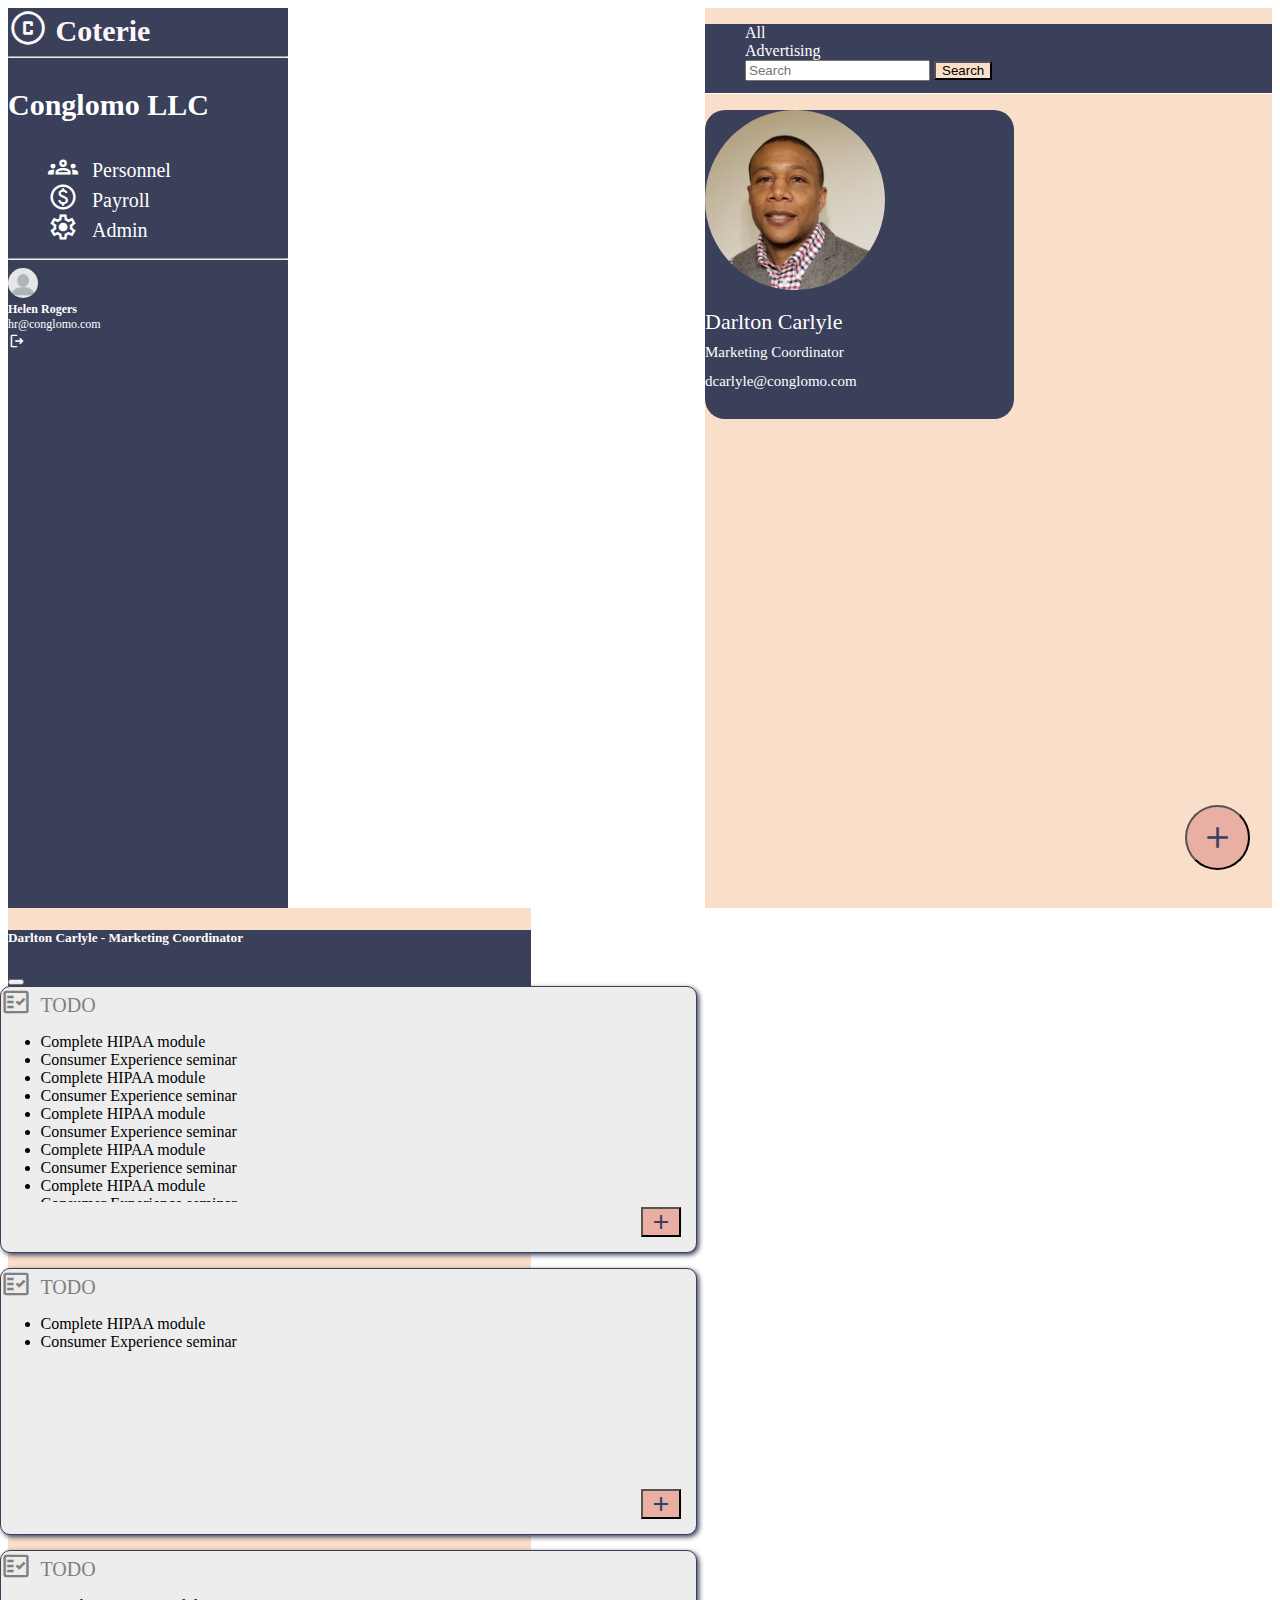
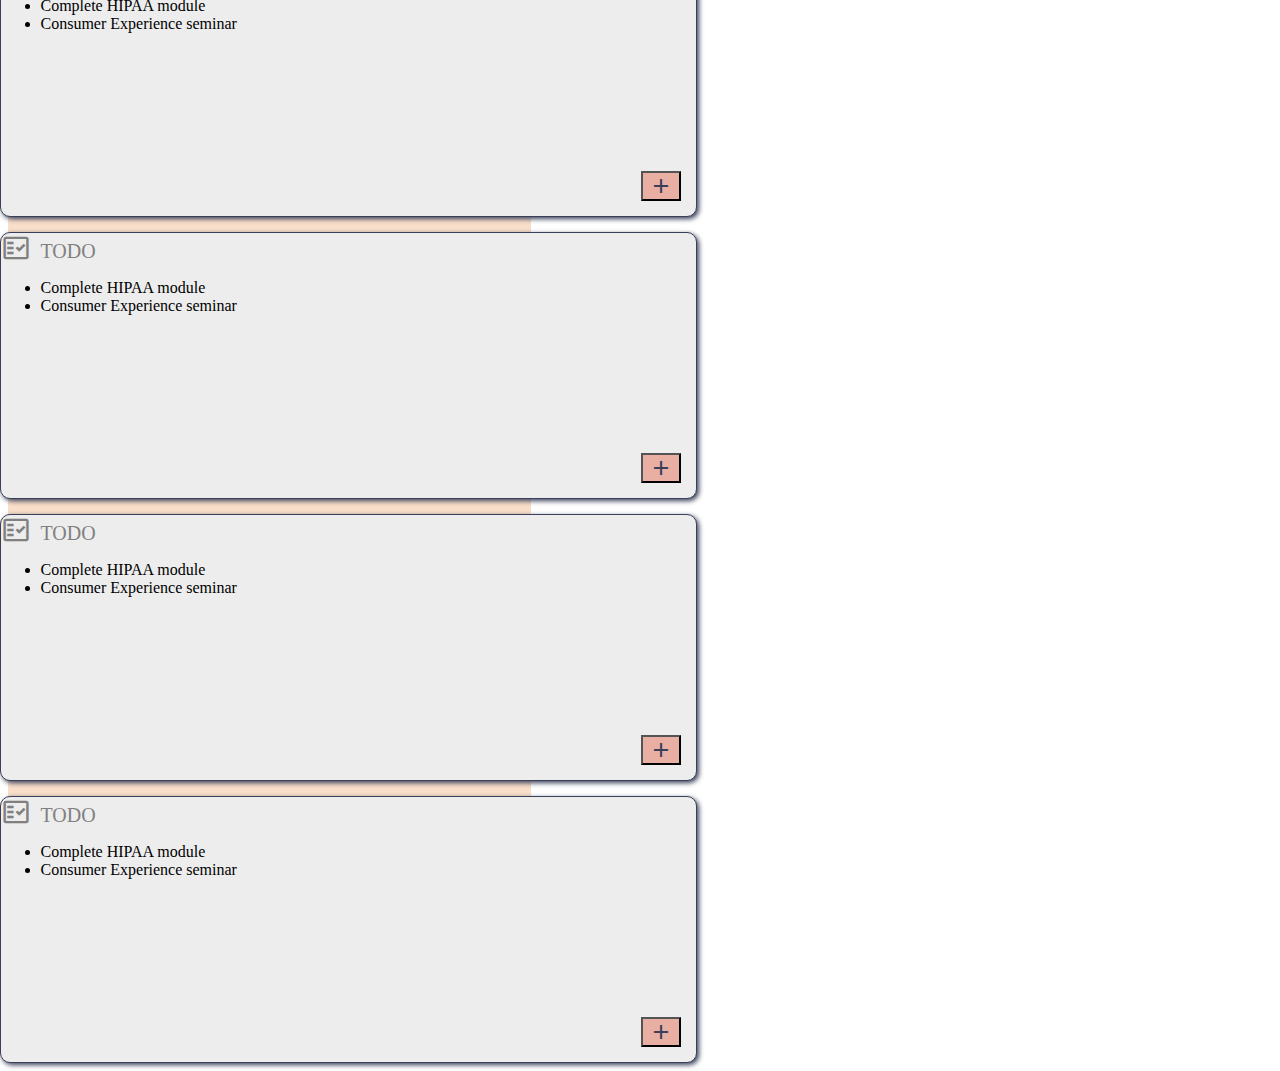
<file: index.html>
<!DOCTYPE html>
<html lang="en">
<head>
    <meta charset="UTF-8">
    <meta name="viewport" content="width=device-width, initial-scale=1.0">
    <link href="https://cdn.jsdelivr.net/npm/bootstrap@5.3.2/dist/css/bootstrap.min.css" rel="stylesheet" integrity="sha384-T3c6CoIi6uLrA9TneNEoa7RxnatzjcDSCmG1MXxSR1GAsXEV/Dwwykc2MPK8M2HN" crossorigin="anonymous">
    <link href="https://fonts.googleapis.com/css2?family=Material+Symbols+Outlined" rel="stylesheet"/>
    <script src="https://cdn.jsdelivr.net/npm/bootstrap@5.3.2/dist/js/bootstrap.bundle.min.js" integrity="sha384-C6RzsynM9kWDrMNeT87bh95OGNyZPhcTNXj1NW7RuBCsyN/o0jlpcV8Qyq46cDfL" crossorigin="anonymous"></script>
    <link rel="stylesheet" href="styles.css">
    <script src="main.js" defer></script>
    <title>Document</title>
</head>
<body>
  <section class="layout">
    <div class="sidebar sticky-top">
      <!-- sidebar -->
      <nav class="nav flex-column sidebar-div">
        <div class="logo-text mt-4 mb-2 text-center"><span class="material-symbols-outlined logo-icon">
          copyright
          </span>&nbsp;Coterie</div>
        <hr class="ms-3 me-3">
        <p class="company-name mt-2 mb-4 text-center">Conglomo LLC</p>
        <ul class="mb-auto">
          <li class="ms-4">
            <a href="#" class="btn-sidebar">
              <span class="material-symbols-outlined btn-icon">groups</span>
              <span class="btn-text">&nbsp;&nbsp;Personnel</span>
            </a>
          </li>
          <li class="ms-4 mt-3">
            <a href="#" class="btn-sidebar">
              <span class="material-symbols-outlined btn-icon">paid</span>
              <span class="btn-text">&nbsp;&nbsp;Payroll</span>
            </a>
          </li>
          <li class="ms-4 mt-3">
            <a href="#" class="btn-sidebar">
              <span class="material-symbols-outlined btn-icon">settings</span>
              <span class="btn-text">&nbsp;&nbsp;Admin</span>
            </a>
          </li>
        </ul>
        <div class="container p-2 user-info-box">
          <hr class="ms-2 me-2">
          <div class="row">
            <div class="col-2">
              <img src="./blank-profile-picture_640.png" style="max-height: 30px; border-radius: 50%;">
            </div>
            <div class="col-6">
              <div class="name">Helen Rogers</div>
              <div class="email">hr@conglomo.com</div>
            </div>
            <div class="col-3 ms-2 mt-2">
              <a class="click">
                <span class="bi material-symbols-outlined ms-sm-2 ms-xl-4 logout">
                  logout
                </span>
              </a>
            </div>
          </div>
        </div>
      </nav>
      <!-- end sidebar -->
    </div>
    <div class="body">
      <!-- admin navbar -->
      <!-- <nav class="navbar sticky-top navbar-expand-lg">
      </nav> -->
      <ul class="nav nav-tabs sticky-top pt-2 top-nav">
        <li class="nav-item">
          <a href="#" class="nav-link">All</a>
        </li>
        <li class="nav-item me-2">
          <a href="#" class="nav-link active">Advertising</a>
        </li>
        <form class="d-flex flex-fill" role="search" style="height: 33px;">
          <input class="form-control me-2" type="search" placeholder="Search" aria-label="Search">
          <button class="btn btn-search me-2" type="button">Search</button>
        </form>
      </ul>
      <!-- end admin navbar -->
      <div class="employee-parent ms-3 mt-3 me-3 mb-3">
        <div class="employee-box text-center">
          <a data-bs-toggle="offcanvas" href="#offcanvasExample" aria-controls="offcanvasExample">
            <div class="mt-4">
              <img class="employee-img" src="./Delton-Sewell-Image-1.jpg">
              <p class="employee-name mt-2">Darlton Carlyle</p>
              <p class="employee-title">Marketing Coordinator</p>
            </div>
          </a>
          <a href="#" class="employee-email">dcarlyle@conglomo.com</a>
        </div>
      </div> 
    </div>
    <button class="btn btn-employee-list" onclick="addEmployee()"><span class="material-symbols-outlined employee-list-button-icon">add</span></button>
    <!-- offcanvas -->
    <div class="offcanvas offcanvas-end details" tabindex="-1" id="offcanvasExample" aria-labelledby="offcanvasExampleLabel">
      <div class="offcanvas-header" data-bs-theme="dark">
        <h5 class="offcanvas-title" id="offcanvasExampleLabel">Darlton Carlyle - Marketing Coordinator</h5>
        <button type="button" class="btn-close text-reset" data-bs-dismiss="offcanvas" aria-label="Close"></button>
      </div>
      <div class="offcanvas-body">
        <div class="offcanvas-parent">
          <!-- offcanvas box -->
          <div class="offcanvas-box">
            <div class="ms-3 mt-3 offcanvas-box-header">
              <span class="material-symbols-outlined box-header-icon">fact_check</span>
              &nbsp;TODO
            </div>
            <div class="mt-3 offcanvas-box-body">
              <ul class="todo-list">
                <li class="todo-text">Complete HIPAA module</li>
                <li class="todo-text">Consumer Experience seminar</li>
                <li class="todo-text">Complete HIPAA module</li>
                <li class="todo-text">Consumer Experience seminar</li>
                <li class="todo-text">Complete HIPAA module</li>
                <li class="todo-text">Consumer Experience seminar</li>
                <li class="todo-text">Complete HIPAA module</li>
                <li class="todo-text">Consumer Experience seminar</li>
                <li class="todo-text">Complete HIPAA module</li>
                <li class="todo-text">Consumer Experience seminar</li>
                <li class="todo-text">Complete HIPAA module</li>
                <li class="todo-text">Consumer Experience seminar</li>
              </ul>
            </div>
            <div class="offcanvas-box-button">
              <button class="btn btn-offcanvas-box"><span class="material-symbols-outlined box-button-icon">add</span></button>
            </div>
          </div>
          <!-- end offcanvas box -->
          <!-- offcanvas box -->
          <div class="offcanvas-box">
            <div class="ms-3 mt-3 offcanvas-box-header">
              <span class="material-symbols-outlined box-header-icon">fact_check</span>
              &nbsp;TODO
            </div>
            <div class="mt-3 offcanvas-box-body">
              <ul class="todo-list">
                <li class="todo-text">Complete HIPAA module</li>
                <li class="todo-text">Consumer Experience seminar</li>
              </ul>
            </div>
            <div class="offcanvas-box-button">
              <button class="btn btn-offcanvas-box"><span class="material-symbols-outlined box-button-icon">add</span></button>
            </div>
          </div>
          <!-- end offcanvas box -->
          <!-- offcanvas box -->
          <div class="offcanvas-box">
            <div class="ms-3 mt-3 offcanvas-box-header">
              <span class="material-symbols-outlined box-header-icon">fact_check</span>
              &nbsp;TODO
            </div>
            <div class="mt-3 offcanvas-box-body">
              <ul class="todo-list">
                <li class="todo-text">Complete HIPAA module</li>
                <li class="todo-text">Consumer Experience seminar</li>
              </ul>
            </div>
            <div class="offcanvas-box-button">
              <button class="btn btn-offcanvas-box"><span class="material-symbols-outlined box-button-icon">add</span></button>
            </div>
          </div>
          <!-- end offcanvas box -->
          <!-- offcanvas box -->
          <div class="offcanvas-box">
            <div class="ms-3 mt-3 offcanvas-box-header">
              <span class="material-symbols-outlined box-header-icon">fact_check</span>
              &nbsp;TODO
            </div>
            <div class="mt-3 offcanvas-box-body">
              <ul class="todo-list">
                <li class="todo-text">Complete HIPAA module</li>
                <li class="todo-text">Consumer Experience seminar</li>
              </ul>
            </div>
            <div class="offcanvas-box-button">
              <button class="btn btn-offcanvas-box"><span class="material-symbols-outlined box-button-icon">add</span></button>
            </div>
          </div>
          <!-- end offcanvas box -->
          <!-- offcanvas box -->
          <div class="offcanvas-box">
            <div class="ms-3 mt-3 offcanvas-box-header">
              <span class="material-symbols-outlined box-header-icon">fact_check</span>
              &nbsp;TODO
            </div>
            <div class="mt-3 offcanvas-box-body">
              <ul class="todo-list">
                <li class="todo-text">Complete HIPAA module</li>
                <li class="todo-text">Consumer Experience seminar</li>
              </ul>
            </div>
            <div class="offcanvas-box-button">
              <button class="btn btn-offcanvas-box"><span class="material-symbols-outlined box-button-icon">add</span></button>
            </div>
          </div>
          <!-- end offcanvas box -->
          <!-- offcanvas box -->
          <div class="offcanvas-box">
            <div class="ms-3 mt-3 offcanvas-box-header">
              <span class="material-symbols-outlined box-header-icon">fact_check</span>
              &nbsp;TODO
            </div>
            <div class="mt-3 offcanvas-box-body">
              <ul class="todo-list">
                <li class="todo-text">Complete HIPAA module</li>
                <li class="todo-text">Consumer Experience seminar</li>
              </ul>
            </div>
            <div class="offcanvas-box-button">
              <button class="btn btn-offcanvas-box"><span class="material-symbols-outlined box-button-icon">add</span></button>
            </div>
          </div>
          <!-- end offcanvas box -->
        </div>
      </div>
    </div>
    <!-- end offcanvas -->
  </section>
</body>
</html>
</file>
<file: styles.css>
.layout {
    display: grid;
    grid:
        "sidebar body" 1fr
        / auto 1fr;

}

.sidebar {
    grid-area: sidebar;
    height: 100vh;
}

.body {
    grid-area: body;
    background-color: #F9DEC9;
}

.offcanvas {
    /* background-color: #ededed; */
    background-color: #F9DEC9;
}

.offcanvas-header {
    background-color: #3A405A;
    color: white;
}

.offcanvas-parent {
    display: grid;
    justify-items: center;
    grid-template-columns: repeat(auto-fit, minmax(680px, 1fr));
    grid-template-rows: repeat(auto-fit, 1fr);
    grid-column-gap: 15px;
    grid-row-gap: 15px;
}

.offcanvas-box {
    width: 695px;
    height: 265px;
    background-color: #ededed;
    box-shadow: 2px 2px 5px #3A405A;
    border: 1px solid #3A405A;
    border-radius: 10px;
    box-shadow: inset;
    position: relative;
}

.box-header-icon {
    font-size: 30px;
    vertical-align:bottom;
}

.offcanvas-box-header {
    font-size: 20px;
    color: grey;
}

.offcanvas-box-body {
    height: 185px;
    overflow-y: auto;
    scrollbar-color: darkgrey lightgrey;
    scrollbar-width: thin;
}

/* Chrome Scrollbar */
::-webkit-scrollbar {
    width: 9px;
}

::-webkit-scrollbar-track {
    background: lightgrey;
}

::-webkit-scrollbar-thumb {
    background: darkgrey;
}

::-webkit-scrollbar-thumb:hover {
    background: grey;
}
/* End Chrome Scrollbar */

.btn-offcanvas-box {
    position: absolute;
    bottom: 0;
    right: 0;
    margin-right: 15px;
    margin-bottom: 15px;
    background-color: #E9AFA3;
    color: #3A405A;
}

.btn-offcanvas-box:hover {
    background-color: #3A405A;
    color: #ededed;
}

.box-button-icon {
    vertical-align: bottom;
}

.employee-list-button-icon {
    vertical-align: bottom;
    font-size: 35px;
}

.btn-employee-list {
    position: fixed;
    bottom: 0;
    right: 0;
    margin-right: 30px;
    margin-bottom: 30px;
    width: 65px;
    height: 65px;
    background-color: #E9AFA3;
    color: #3A405A;
    border-radius: 50%;
}

.btn-employee-list:hover {
    background-color: #3A405A;
    color: #ededed;
}

.employee-parent {
    display: grid;
    grid-template-columns: repeat(auto-fill, 306px);
    grid-template-rows: repeat(auto-fit, 1fr);
    grid-auto-flow: row;
    gap: 15px;
}

.employee-box {
    width: 309px;
    height: 309px;
    background-color: #3A405A;
    color: white;
    border-radius: 20px;
}

.employee-box a {
    text-decoration: none;
    color: white;
}

.employee-box a:hover {
    color: #F9DEC9;
}

.details {
    width: 75% !important;
}

.click {
    cursor: pointer;
    text-decoration: none;
}

.sidebar-div {
    width: 280px;
    height: 100%;
    background-color: #3A405A;
}

hr {
    color: white;
}

.logo-text {
    font-size: 30px;
    font-weight: bolder;
    color: #FCF7F8;
}

.name {
    font-weight: bold;
    font-size: 12px;
    color: white;
}

.email {
    font-size: 12px;
    color: white;
}

.logout {
    color: white;
    font-size: 18px;
}

.logout:hover {
    color: #F9DEC9;
}

.nav li {
    list-style-type: none;
}

.company-name {
    color: white;
    font-size: 30px;
    font-weight: 600;
}

.btn-sidebar {
    text-decoration: none;
    color: white;
}

.btn-sidebar:hover {
    color: #F9DEC9;
}

.btn-icon {
    font-size: 30px;
    vertical-align: bottom;
}

.logo-icon {
    font-size: 40px;
    vertical-align: bottom;
}

.btn-text {
    font-size: 20px;
}

.employee-img {
    width: 180px;
    height: 180px;
    border-radius: 50%;
}

.employee-name {
    font-size: 22px;
    line-height: .5;
}

.employee-title {
    font-size: 15px;
    line-height: .5;
}

.employee-email {
    font-size: 15px;
    line-height: .5;
}

.navbar {
    border-bottom: 1px solid white;
    background-color: #3A405A;
}

.top-nav {
    border-bottom: 1px solid white;
    background-color: #3A405A;
}

.nav-link {
    text-decoration: none;
    color: white;
}

.nav-link:hover {
    color: #F9DEC9;
}

.btn-search {
    background-color: #F9DEC9;
    line-height: 1;
}

.btn-search:hover {
    background-color: #E9AFA3;
}
</file>
